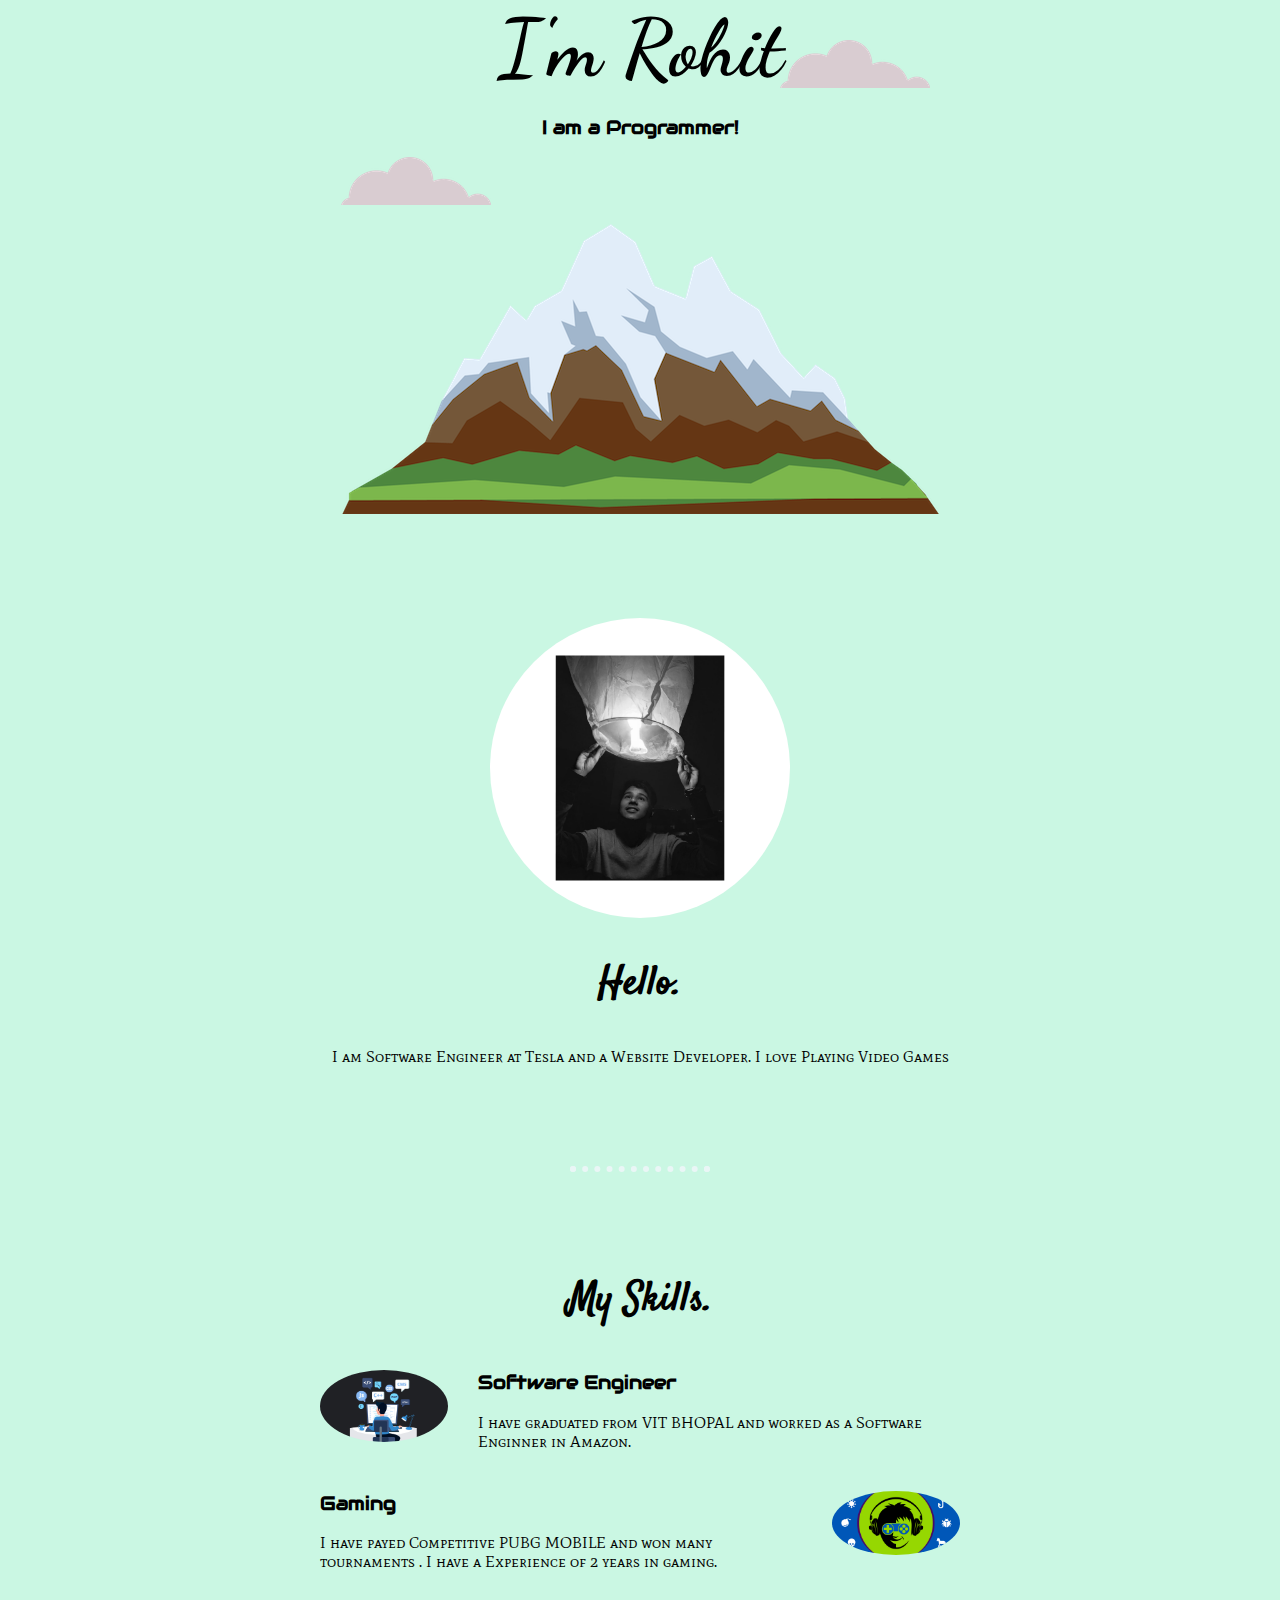
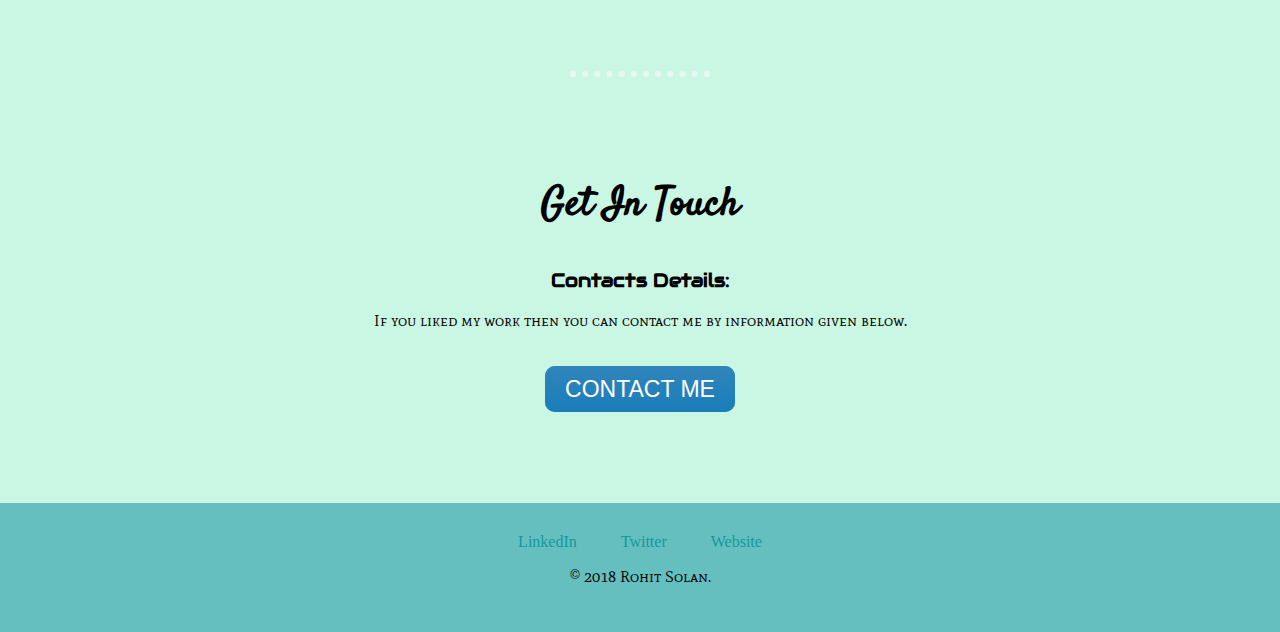
<file: index.html>
<!DOCTYPE html>
<html lang="en" dir="ltr">
  <head>
    <link rel="preconnect" href="https://fonts.gstatic.com">
  <link href="https://fonts.googleapis.com/css2?family=Dancing+Script:wght@700&display=swap" rel="stylesheet">
  <link rel="preconnect" href="https://fonts.gstatic.com">
  <link href="https://fonts.googleapis.com/css2?family=Mate+SC&display=swap" rel="stylesheet">
  <link rel="preconnect" href="https://fonts.gstatic.com">
<link href="https://fonts.googleapis.com/css2?family=Satisfy&display=swap" rel="stylesheet">
<link rel="preconnect" href="https://fonts.gstatic.com">
<link href="https://fonts.googleapis.com/css2?family=Audiowide&display=swap" rel="stylesheet">
    <link rel="stylesheet" href="css/styles.css">
    <link rel="icon" href="favicon.ico">
    <meta charset="utf-8">
    <title>Rohit Solan</title>
  </head>
  <body>
    <div class="Top-Container">
      <img  class="TopCloud" src="images/cloud.png" alt="Cloud Image">
      <h1 class="name">I'm Rohit</h1>
      <h3>I am a Programmer!</h3>
        <img  class="BottomCloud" src="images/cloud.png" alt="Cloud Image">
      <img src="images/mountain.png" alt="Mountain Image">
    </div>
    <div class="middle-container">
      <div class="profile">
        <img class="ProfilePic" src="images/profilePic.jpg" alt="Profile Pic">
        <h2>Hello.</h2>
        <p>I am Software Engineer at Tesla and a Website Developer. I love Playing Video Games</p>
      </div>
      <hr>
      <div class="skills">
        <h2>My Skills.</h2>
        <div class="skill-row">
          <img class="Skills-1" src="images/skils.jpg" alt="Skills Picture-1">
          <h3>Software Engineer</h3>
          <p>I have graduated from VIT BHOPAL and worked as a Software Enginner in Amazon.</p>
        </div>
        <div class="skill-row">
          <img class="Skills-2" src="images/gaming.jpg" alt="Skills-2">
          <h3>Gaming</h3>
          <p>I have payed Competitive PUBG MOBILE and won many tournaments . I have a Experience of 2 years in gaming.</p>
        </div>
      </div>
      <hr>
      <div class="contact-me">
        <h2>Get In Touch</h2>
        <h3>Contacts Details:</h3>
<p class="contact-info">If you liked my work then you can contact me by information given below.</p>
        <a class="btn" href="mailto:rohitsolan08@email.com">CONTACT ME</a>
      </div>
    </div>


    <div class="bottom-container">
      <a class="footer-link" href="https://www.linkedin.com/">LinkedIn</a>
      <a class="footer-link" href="https://twitter.com/">Twitter</a>
      <a class="footer-link" href="https://www.appbrewery.co/">Website</a>
      <p>© 2018 Rohit Solan.</p>
    </div>

  </body>
</html>
</file>
<file: css/styles.css>
body{
  margin: 0;
  text-align: center;
}
hr
{
 border: dotted #EAF6F6 6px;
 border-bottom: none;
 height: 0;
 width: 10%;
 margin: 100px auto;

}
.TopCloud
{
  padding-top: 30px;
  position: absolute;
  right: 350px;
  top: 10px;
}

.BottomCloud
{
  position: absolute;
}
  h1{
  font-family: 'Dancing Script', cursive;
    margin-top: 0;
    margin-bottom: 0;
    font-size: 5rem;
  }
  h2
  {
    font-family: 'Satisfy', cursive;
    font-size: 2.5rem;
  }
  h3
  {
    font-family: 'Audiowide', cursive;
  }
  p
  {
  font-family: 'Mate SC', serif;
  }
  div
{
  background-color: #caf7e3;

}
.ProfilePic
{
  width: 300px;
  height: 300px;
  border-radius: 50%;
}
.Skills-1
{
  height: 20%;
  width: 20%;
  border-radius: 50%;
  float: left;
  margin-right: 30px;

}
.Skills-2
{
  height: 20%;
  width: 20%;
  border-radius: 50%;
  float: right;
  margin-left: 30px;

}
.skill-row
{
  width: 50%;
  margin:  40px  auto  40px auto ;
  text-align: left;
  text-height: 30px;
}
.middle-container
{
  padding: 100px 0;
}
.contact-info
{
  padding-bottom: 30px;
}
.btn {
  background: #3085ba;
  background-image: -webkit-linear-gradient(top, #3085ba, #1a7dba);
  background-image: -moz-linear-gradient(top, #3085ba, #1a7dba);
  background-image: -ms-linear-gradient(top, #3085ba, #1a7dba);
  background-image: -o-linear-gradient(top, #3085ba, #1a7dba);
  background-image: linear-gradient(to bottom, #3085ba, #1a7dba);
  -webkit-border-radius: 10;
  -moz-border-radius: 10;
  border-radius: 10px;
  font-family: Arial;
  color: #ffffff;
  font-size: 23px;
  padding: 10px 20px 10px 20px;
  text-decoration: none;
}

.btn:hover {
  background: #0e5e8f;
  background-image: -webkit-linear-gradient(top, #0e5e8f, #419edb);
  background-image: -moz-linear-gradient(top, #0e5e8f, #419edb);
  background-image: -ms-linear-gradient(top, #0e5e8f, #419edb);
  background-image: -o-linear-gradient(top, #0e5e8f, #419edb);
  background-image: linear-gradient(to bottom, #0e5e8f, #419edb);
  text-decoration: none;
}
.bottom-container
{
  background-color:#66BFBF;
  padding: 30px 0 30px;
}
a{
  color: #11999E;
  margin: 10px 20px;
  text-decoration: none;
}
a:hover
{
  color: #EAF6F6;
}
</file>
